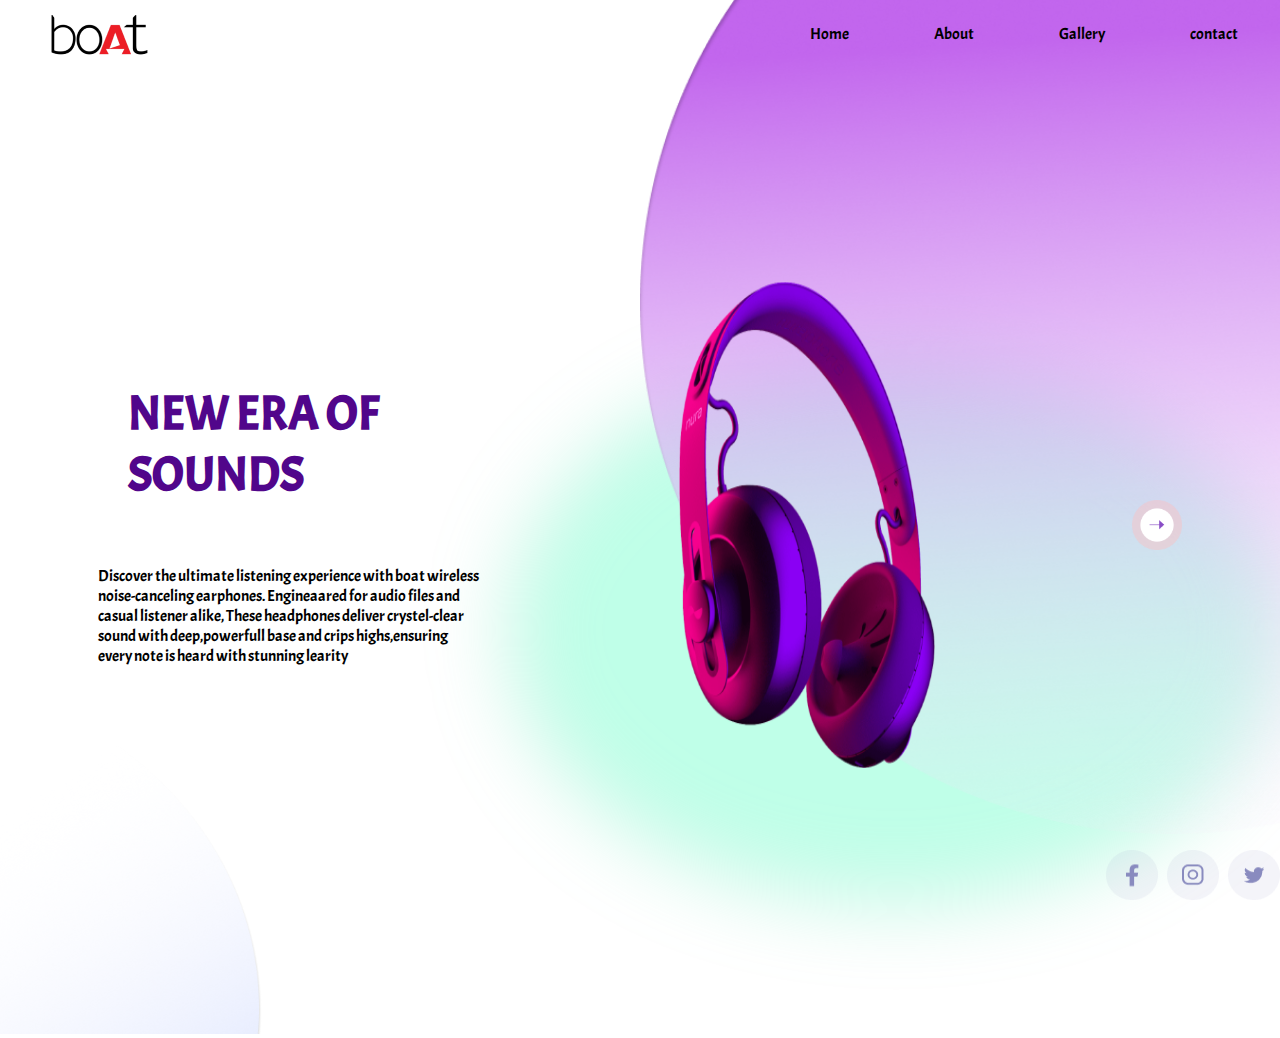
<file: index.html>
<!DOCTYPE html>
<html lang="en">

<head>
    <meta charset="UTF-8">
    <meta name="viewport" content="width=device-width, initial-scale=1.0">
    <title>headphones</title>
    <link rel="stylesheet" href="style.css">
    <link rel="preconnect" href="https://fonts.googleapis.com">
    <link rel="preconnect" href="https://fonts.gstatic.com" crossorigin>
    <link href="https://fonts.googleapis.com/css2?family=Acme&display=swap" rel="stylesheet">
    <link href="https://fonts.googleapis.com/css2?family=Acme&family=Roboto:ital,wght@0,100;0,300;0,400;0,500;0,700;0,900;1,100;1,300;1,400;1,500;1,700;1,900&display=swap" rel="stylesheet">
    
</head>

<body>
    <div class="main">

        <nav>
            <div class="boat">
                <img src="boat.png" alt="boat" height="48px" width="99px">
            </div>
            <div class="catagory">
                <ul>
                    <li><span>Home</span></li>
                    <li><span>About</span></li>
                    <li><span>Gallery</span></li>
                    <li><span>contact</span></li>
                </ul>
            </div>
        </nav>
        <div class="circle">
            <img id ="circle" src="Ellipse 5.png" alt="circle">
        </div>
        <div class="circle2"></div>
        <div class="circle3"><img src="Ellipse 6.png" alt="circle3" height="100%" width="100%"></div>
         </div>
<div class="hero">
         <div class="text">
             <div class="title">
                <h1>NEW ERA OF SOUNDS</h1>
             </div>
             <div class="content">
                <p>Discover the ultimate listening experience with boat wireless noise-canceling earphones. Engineaared
                    for audio files and casual listener alike, These headphones deliver crystel-clear sound with
                    deep,powerfull base and crips highs,ensuring every note is heard with stunning learity</p>
             </div>
         </div>
         <div class="image">
                <img src="product 1.png" alt="headphones" height="100%" width="100%">
         </div>
         <div class="arrow">
                  <img src="Group 4.png" alt="arrow" height="100%" width="100%">
         </div>
</div>         

<footer>
    <div class="icons">
        <img src="Group 6.png" alt="icons" height="100%" width="100%">
    </div>
</footer>
</body>

</html>
</file>
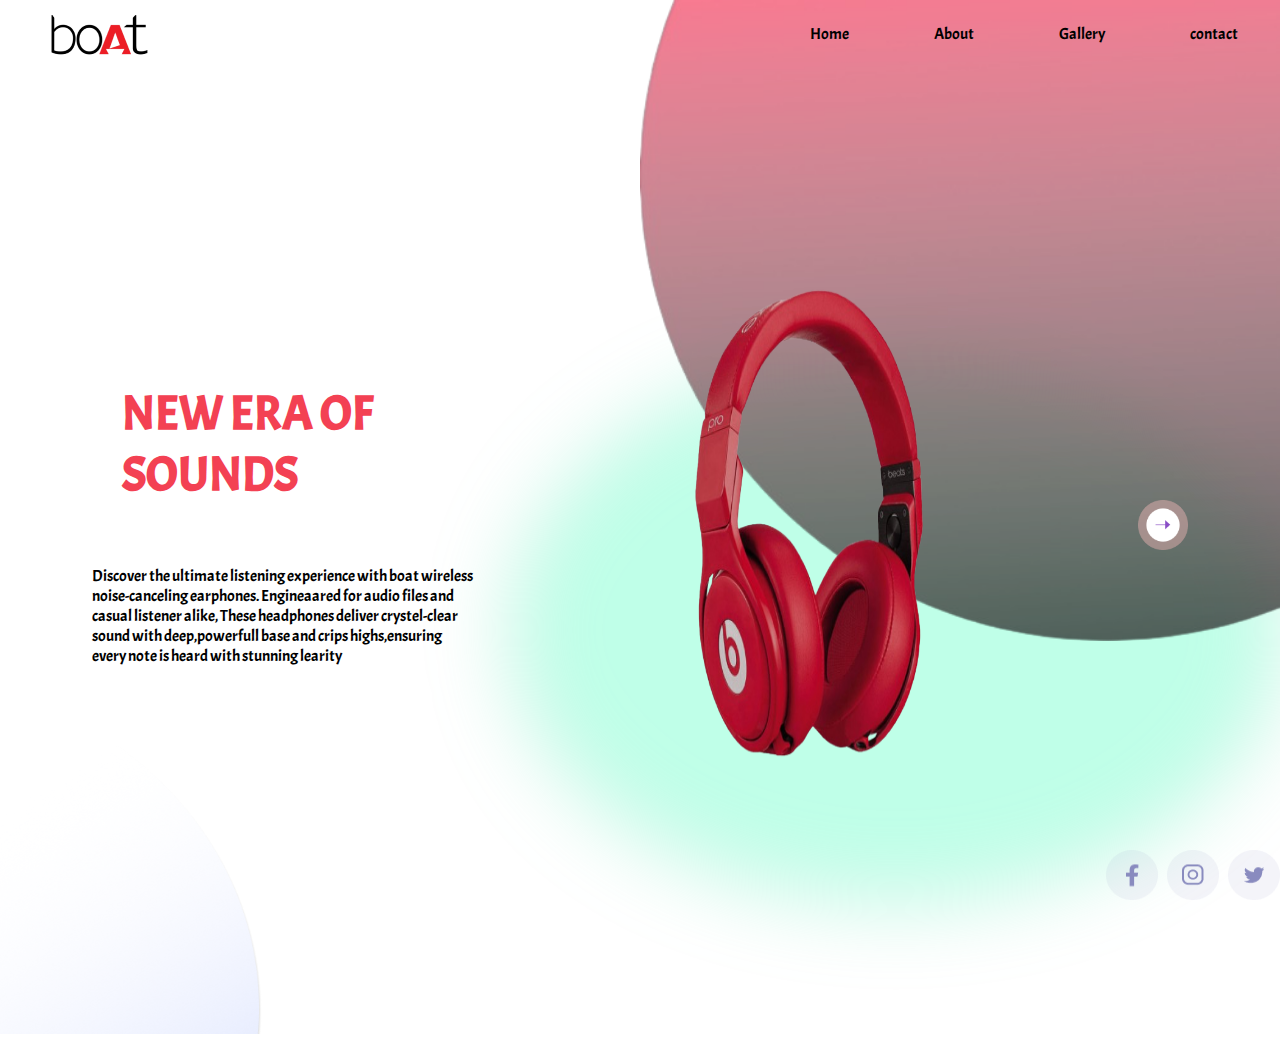
<file: index2.html>
<!DOCTYPE html>
<html lang="en">

<head>
    <meta charset="UTF-8">
    <meta name="viewport" content="width=device-width, initial-scale=1.0">
    <title>headphones2</title>
    <link rel="stylesheet" href="style2.css">
    <link rel="preconnect" href="https://fonts.googleapis.com">
    <link rel="preconnect" href="https://fonts.gstatic.com" crossorigin>
    <link href="https://fonts.googleapis.com/css2?family=Acme&display=swap" rel="stylesheet">
    <link href="https://fonts.googleapis.com/css2?family=Acme&family=Roboto:ital,wght@0,100;0,300;0,400;0,500;0,700;0,900;1,100;1,300;1,400;1,500;1,700;1,900&display=swap" rel="stylesheet">
    
</head>

<body>
    <div class="main">

        <nav>
            <div class="boat">
                <img src="boat.png" alt="boat" height="48px" width="99px">
            </div>
            <div class="catagory">
                <ul>
                    <li><span>Home</span></li>
                    <li><span>About</span></li>
                    <li><span>Gallery</span></li>
                    <li><span>contact</span></li>
                </ul>
            </div>
        </nav>
        <div class="circle">
            <img id ="circle" src="WhatsApp_Image_2024-06-20_at_10.25.46_2a84c8e7-removebg-preview.png" alt="circle">
        </div>
        <div class="circle2"></div>
        <div class="circle3"><img src="Ellipse 6.png" alt="circle3" height="100%" width="100%"></div>
         </div>
<div class="hero">
         <div class="text">
             <div class="title">
                <h1>NEW ERA OF SOUNDS</h1>
             </div>
             <div class="content">
                <p>Discover the ultimate listening experience with boat wireless noise-canceling earphones. Engineaared
                    for audio files and casual listener alike, These headphones deliver crystel-clear sound with
                    deep,powerfull base and crips highs,ensuring every note is heard with stunning learity</p>
             </div>
         </div>
         <div class="image">
                <img src="Product_2-removebg-preview.png" alt="headphones" height="100%" width="100%">
         </div>
         <div class="arrow">
                  <img src="Group 4.png" alt="arrow" height="100%" width="100%">
         </div>
</div>         

<footer>
    <div class="icons">
        <img src="Group 6.png" alt="icons" height="100%" width="100%">
    </div>
</footer>
</body>

</html>
</file>
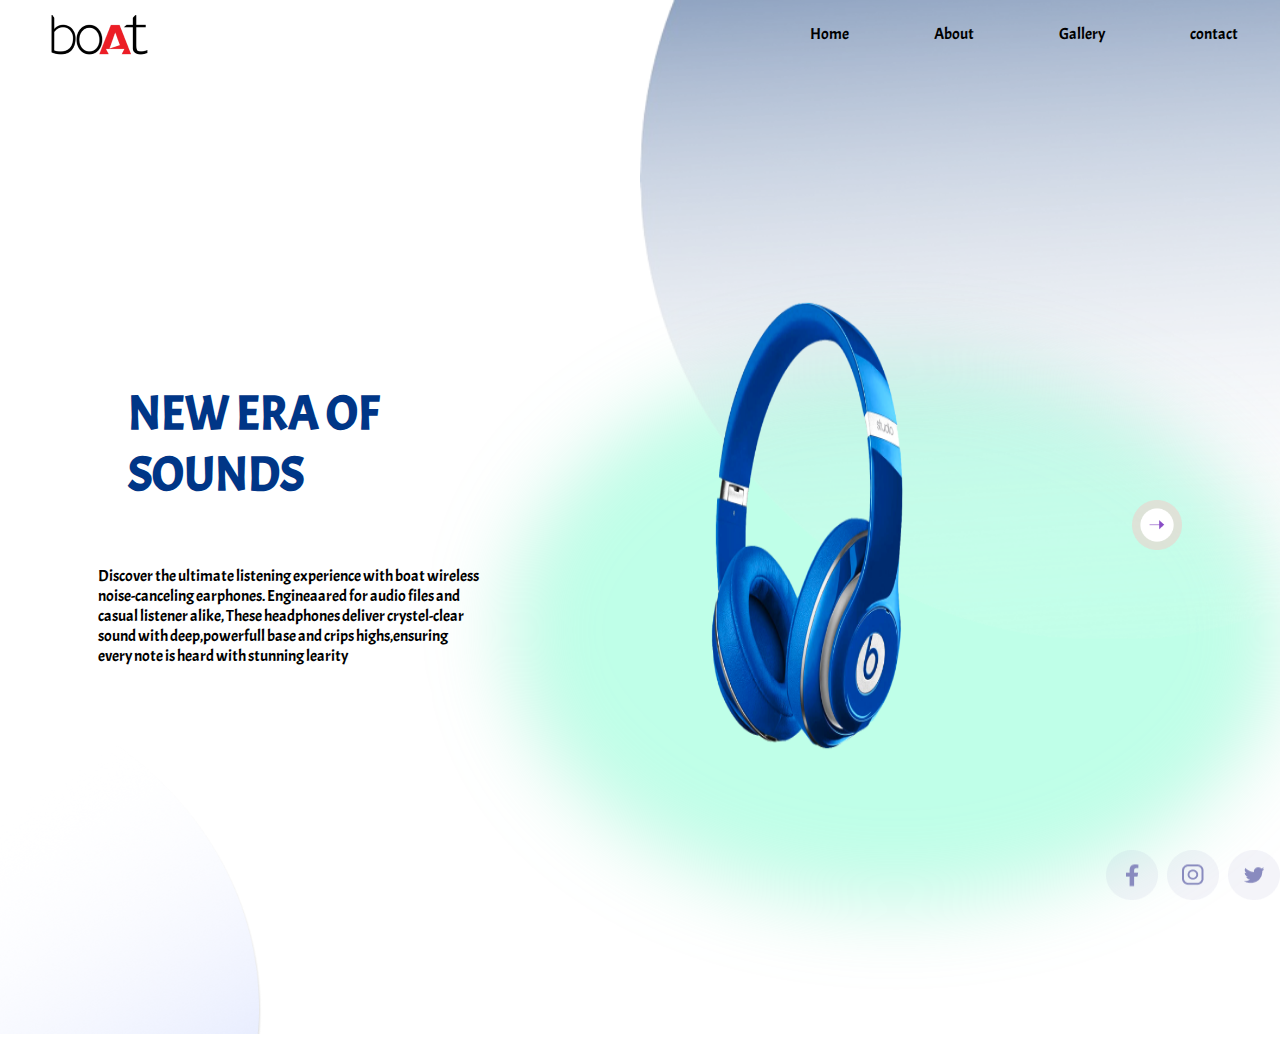
<file: index3.html>
<!DOCTYPE html>
<html lang="en">

<head>
    <meta charset="UTF-8">
    <meta name="viewport" content="width=device-width, initial-scale=1.0">
    <title>headphones3</title>
    <link rel="stylesheet" href="style3.css">
    <link rel="preconnect" href="https://fonts.googleapis.com">
    <link rel="preconnect" href="https://fonts.gstatic.com" crossorigin>
    <link href="https://fonts.googleapis.com/css2?family=Acme&display=swap" rel="stylesheet">
    <link href="https://fonts.googleapis.com/css2?family=Acme&family=Roboto:ital,wght@0,100;0,300;0,400;0,500;0,700;0,900;1,100;1,300;1,400;1,500;1,700;1,900&display=swap" rel="stylesheet">
    
</head>

<body>
    <div class="main">

        <nav>
            <div class="boat">
                <img src="boat.png" alt="boat" height="48px" width="99px">
            </div>
            <div class="catagory">
                <ul>
                    <li><span>Home</span></li>
                    <li><span>About</span></li>
                    <li><span>Gallery</span></li>
                    <li><span>contact</span></li>
                </ul>
            </div>
        </nav>
        <div class="circle">
            <img id ="circle" src="Ellipse_5__1_-removebg-preview.png" alt="circle">
        </div>
        <div class="circle2"></div>
        <div class="circle3"><img src="Ellipse 6.png" alt="circle3" height="100%" width="100%"></div>
         </div>
<div class="hero">
         <div class="text">
             <div class="title">
                <h1>NEW ERA OF SOUNDS</h1>
             </div>
             <div class="content">
                <p>Discover the ultimate listening experience with boat wireless noise-canceling earphones. Engineaared
                    for audio files and casual listener alike, These headphones deliver crystel-clear sound with
                    deep,powerfull base and crips highs,ensuring every note is heard with stunning learity</p>
             </div>
         </div>
         <div class="image">
                <img src="Product 3.png" alt="headphones" height="100%" width="100%">
         </div>
         <div class="arrow">
                  <img src="Group 4.png" alt="arrow" height="100%" width="100%">
         </div>
</div>         

<footer>
    <div class="icons">
        <img src="Group 6.png" alt="icons" height="100%" width="100%">
    </div>
</footer>
</body>

</html>
</file>
<file: style.css>
*{
    margin: 0px;
    padding: 0px;
    /* border: 1px solid black; */
    box-sizing: border-box;
    
}
span{
    font-family: "Acme", sans-serif;
}
.main{
    width: 100%;
    height: 900px;
    /* border: 1px solid black; */
    /* background-color: aquamarine; */
    /* opacity: 0.5; */
}

nav{
    width: 100%;
    height: 70px;
    /* border: 1px solid black; */
    display: flex;
    justify-content: space-between;
    align-items: center;
    /* background-color: blue; */
    /* opacity: 0.5; */
}

.boat{
    /* border: 1px solid black; */
    height: 80%;
    width: 180px;
    padding-left: 50px;
    display: flex;
    align-items: center;

}


.catagory{
    /* border: 1px solid black;
    background-color: aqua; */
    height: 80%;
    width: 40%;
    
   
    
}

ul{
    list-style: none;
    display: flex;
    justify-content: space-around;
    /* border: 1px solid black; */
    margin-top: 17px;
}

.circle{
    /* border: 1px solid black; */
    width: 50%;
    padding-right: 0px;
    z-index: -1;
    position: absolute;
    top: 0px;
    right: 0px;

}

#circle{
    /* margin-left: 76px; */
    width: 100%;
    height: 100%;
}

.circle2{
    border: 1px solid black;
    height: 60%;
    width: 60%;
    border-radius: 50%;
    position: absolute;
    top: 40%;
    left: 40%;
    background-color: rgb(95,255,197,40%);
    filter: blur(40px);
    z-index: -2;

}

.circle3{
    /* border: 1px solid black; */
    height: 40%;
    width: 40%;
    /* border-radius: 50%; */
    /* background-color: rgb(174, 126 ,244 ,49% ); */
    /* background-color: brown; */
    z-index: -1;
    /* filter: blur(40px); */
    /* border: 1px solid black; */
    position: absolute;
    bottom: 0px;
    left: -250px;
    /* right: 300px; */
    top: 674px;

}

.hero{
    /* border: 1px solid black; */
    height: 90%;
    width: 100%;
    position: absolute;
    top: 120px;
    /* background-color: blueviolet; */
    z-index: 2;
    display: flex;
    justify-content: space-around;
    align-items: center;
}

.text{
    /* border: 1px solid black; */
    height: 50%;
    width: 30%;
    font-family: "Acme", sans-serif;


}

.title{
    /* border: 1px solid black; */
    height: 60%;
    width: 100%;
    /* background-color: aqua; */
    font-size: 24px;
    color: rgb(81,6,139);
    display: flex;
    justify-content: center;
    font-family: "Acme", sans-serif;
    align-items: center;
    padding-left: 30px;
}

.content{
    /* border: 1px solid black; */
    height: 40%;
    width: 100%;
    /* background-color: blue; */
   


}

.image{
    /* border: 1px solid black; */
    height: 60%;
    width: 20%;
     
}

.arrow{
    /* border: 1px solid black; */
    height: 50px;
    width: 50px;
    
}

footer{
    height: 50px;
    width: 100%;
    position: absolute;
    top: 850px;
    
    display: flex;
    justify-content: flex-end;
    align-items: center;

}

.icons{
    height: 50px;
    width: 174px;

}

@media screen and (max-width: 425px) {
    .hero{
        /* flex-direction: column; */
        flex-wrap: wrap;
    }

    .catagory{
        display: none;
    }

    .image{
        width: 50%;
    }

    .arrow{
        position: absolute;
        right: 0%;
        bottom: 0%;
    }

    .content{
        position: absolute;
        bottom: -250px;
    }

    footer{
        justify-content: center;
    }

    .title{
        width: 329%;
        position: relative;
        bottom: 160px;
    }

    .circle{
        width: 100%;
        right: 0;
    }
}
</file>
<file: style2.css>
*{
    margin: 0px;
    padding: 0px;
    /* border: 1px solid black; */
    box-sizing: border-box;
    
}
span{
    font-family: "Acme", sans-serif;
}
.main{
    width: 100%;
    height: 900px;
    /* border: 1px solid black; */
    /* background-color: aquamarine; */
    /* opacity: 0.5; */
}

nav{
    width: 100%;
    height: 70px;
    /* border: 1px solid black; */
    display: flex;
    justify-content: space-between;
    align-items: center;
    /* background-color: blue; */
    /* opacity: 0.5; */
}

.boat{
    /* border: 1px solid black; */
    height: 80%;
    width: 180px;
    padding-left: 50px;
    display: flex;
    align-items: center;

}


.catagory{
    /* border: 1px solid black;
    background-color: aqua; */
    height: 80%;
    width: 40%;
    
   
    
}

ul{
    list-style: none;
    display: flex;
    justify-content: space-around;
    /* border: 1px solid black; */
    margin-top: 17px;
}

.circle{
    /* border: 1px solid black; */
    width: 50%;
    padding-right: 0px;
    z-index: -1;
    position: absolute;
    top: 0px;
    right: 0px;
    opacity: 0.7;

}

#circle{
    /* margin-left: 76px; */
    width: 100%;
    height: 100%;
}

.circle2{
    border: 1px solid black;
    height: 60%;
    width: 60%;
    border-radius: 50%;
    position: absolute;
    top: 40%;
    left: 40%;
    background-color: rgb(95,255,197,40%);
    filter: blur(40px);
    z-index: -2;

}

.circle3{
    /* border: 1px solid black; */
    height: 40%;
    width: 40%;
    /* border-radius: 50%; */
    /* background-color: rgb(174, 126 ,244 ,49% ); */
    /* background-color: brown; */
    z-index: -1;
    /* filter: blur(40px); */
    /* border: 1px solid black; */
    position: absolute;
    bottom: 0px;
    left: -250px;
    /* right: 300px; */
    top: 674px;

}

.hero{
    /* border: 1px solid black; */
    height: 90%;
    width: 100%;
    position: absolute;
    top: 120px;
    /* background-color: blueviolet; */
    z-index: 2;
    display: flex;
    justify-content: space-around;
    align-items: center;
}

.text{
    /* border: 1px solid black; */
    height: 50%;
    width: 30%;
    font-family: "Acme", sans-serif;


}

.title{
    /* border: 1px solid black; */
    height: 60%;
    width: 100%;
    /* background-color: aqua; */
    font-size: 24px;
    color: rgb(243,65,83);
    display: flex;
    justify-content: center;
    font-family: "Acme", sans-serif;
    align-items: center;
    padding-left: 30px;
}

.content{
    /* border: 1px solid black; */
    height: 40%;
    width: 100%;
    /* background-color: blue; */
   


}

.image{
    /* border: 1px solid black; */
    height: 60%;
    width: 23%;
     
}

.arrow{
    /* border: 1px solid black; */
    height: 50px;
    width: 50px;
    
}

footer{
    height: 50px;
    width: 100%;
    position: absolute;
    top: 850px;
    
    display: flex;
    justify-content: flex-end;
    align-items: center;

}

.icons{
    height: 50px;
    width: 174px;

}

@media screen and (max-width:1024px){

    .image{
        width: 30%;
    }

    .title{
        font-size: 18px;
    }

    .circle3{
    /* border: 1px solid black; */
    position: absolute;
    bottom: 0px;
    left: -101px;
    right: 300px;
    top: 691px;
    }
}

@media screen and (max-width: 425px) {

   
    .hero{
        /* flex-direction: column; */
        flex-wrap: wrap;
    }

    .catagory{
        display: none;
    }

    .image{
        width: 70%;
    }

    .arrow{
        position: absolute;
        right: 0%;
        bottom: 0%;
    }

    .content{
        position: absolute;
        bottom: -250px;
    }

    footer{
        justify-content: center;
    }

    .title{
        width: 329%;
        position: relative;
        bottom: 160px;
    }

    .circle{
        width: 100%;
        right: 0;
     
    }
}
</file>
<file: style3.css>
*{
    margin: 0px;
    padding: 0px;
    /* border: 1px solid black; */
    box-sizing: border-box;
    
}
span{
    font-family: "Acme", sans-serif;
}
.main{
    width: 100%;
    height: 900px;
    /* border: 1px solid black; */
    /* background-color: aquamarine; */
    /* opacity: 0.5; */
}

nav{
    width: 100%;
    height: 70px;
    /* border: 1px solid black; */
    display: flex;
    justify-content: space-between;
    align-items: center;
    /* background-color: blue; */
    /* opacity: 0.5; */
}

.boat{
    /* border: 1px solid black; */
    height: 80%;
    width: 180px;
    padding-left: 50px;
    display: flex;
    align-items: center;

}


.catagory{
    /* border: 1px solid black;
    background-color: aqua; */
    height: 80%;
    width: 40%;
    
   
    
}

ul{
    list-style: none;
    display: flex;
    justify-content: space-around;
    /* border: 1px solid black; */
    margin-top: 17px;
}

.circle{
    /* border: 1px solid black; */
    width: 50%;
    padding-right: 0px;
    z-index: -1;
    position: absolute;
    top: 0px;
    right: 0px;
    opacity: 0.5;
}

#circle{
    /* margin-left: 76px; */
    width: 100%;
    height: 100%;
}

.circle2{
    border: 1px solid black;
    height: 60%;
    width: 60%;
    border-radius: 50%;
    position: absolute;
    top: 40%;
    left: 40%;
    background-color: rgb(95,255,197,40%);
    filter: blur(40px);
    z-index: -2;

}

.circle3{
    /* border: 1px solid black; */
    height: 40%;
    width: 40%;
    /* border-radius: 50%; */
    /* background-color: rgb(174, 126 ,244 ,49% ); */
    /* background-color: brown; */
    z-index: -1;
    /* filter: blur(40px); */
    /* border: 1px solid black; */
    position: absolute;
    bottom: 0px;
    left: -250px;
    /* right: 300px; */
    top: 674px;

}

.hero{
    /* border: 1px solid black; */
    height: 90%;
    width: 100%;
    position: absolute;
    top: 120px;
    /* background-color: blueviolet; */
    z-index: 2;
    display: flex;
    justify-content: space-around;
    align-items: center;
}

.text{
    /* border: 1px solid black; */
    height: 50%;
    width: 30%;
    font-family: "Acme", sans-serif;


}

.title{
    /* border: 1px solid black; */
    height: 60%;
    width: 100%;
    /* background-color: aqua; */
    font-size: 24px;
    color: rgb(0,54,135);
    display: flex;
    justify-content: center;
    font-family: "Acme", sans-serif;
    align-items: center;
    padding-left: 30px;
}

.content{
    /* border: 1px solid black; */
    height: 40%;
    width: 100%;
    /* background-color: blue; */
   


}

.image{
    /* border: 1px solid black; */
    height: 60%;
    width: 20%;
     
}

.arrow{
    /* border: 1px solid black; */
    height: 50px;
    width: 50px;
    
}

footer{
    height: 50px;
    width: 100%;
    position: absolute;
    top: 850px;
    
    display: flex;
    justify-content: flex-end;
    align-items: center;

}

.icons{
    height: 50px;
    width: 174px;

}


@media screen and (max-width:1024px){

    .image{
        width: 30%;
    }

    .title{
        font-size: 18px;
    }

    .circle3{
    /* border: 1px solid black; */
    position: absolute;
    bottom: 0px;
    left: -101px;
    right: 300px;
    top: 691px;
    }
}

@media screen and (max-width: 425px) {
    .hero{
        /* flex-direction: column; */
        flex-wrap: wrap;
    }

    .catagory{
        display: none;
    }

    .image{
        width: 50%;
    }

    .arrow{
        position: absolute;
        right: 0%;
        bottom: 0%;
    }

    .content{
        position: absolute;
        bottom: -250px;
    }

    footer{
        justify-content: center;
    }

    .title{
        width: 329%;
        position: relative;
        bottom: 160px;
    }

    .circle{
        width: 100%;
        right: 0;
    }
}
</file>
